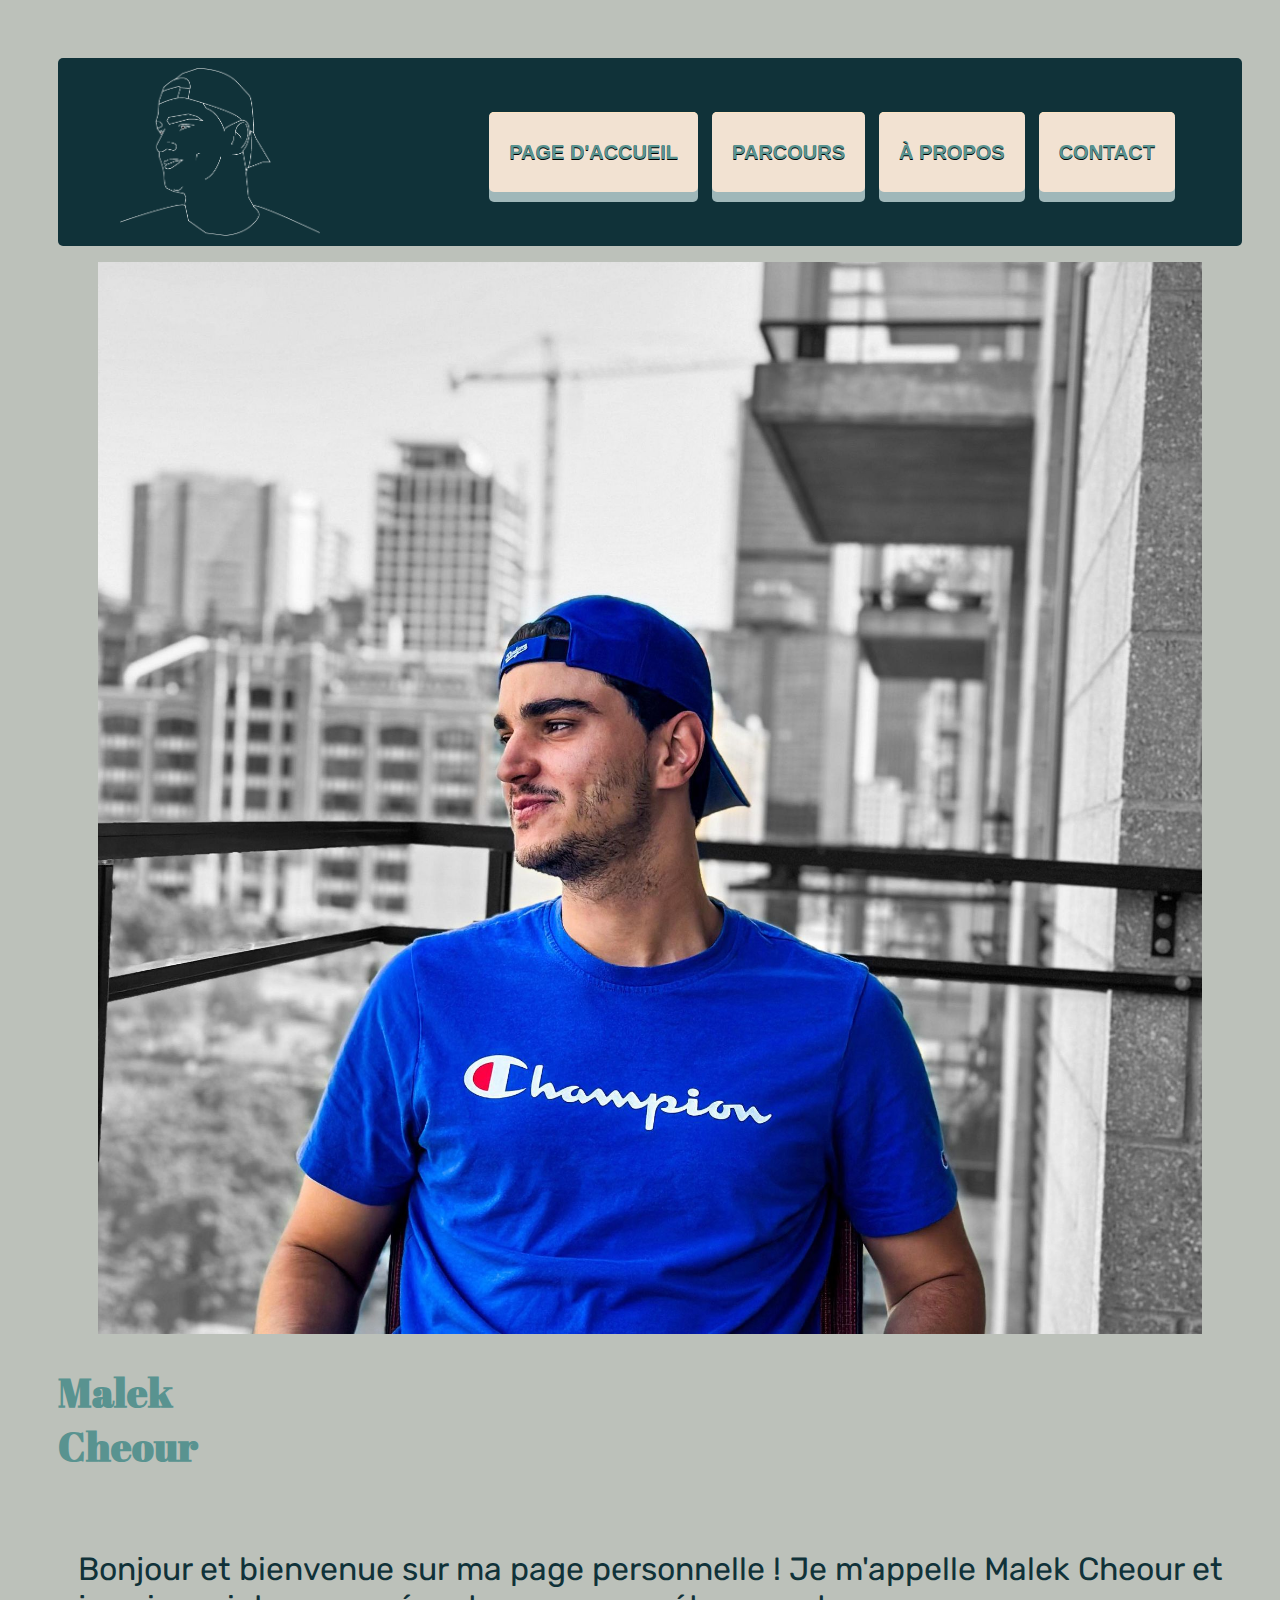
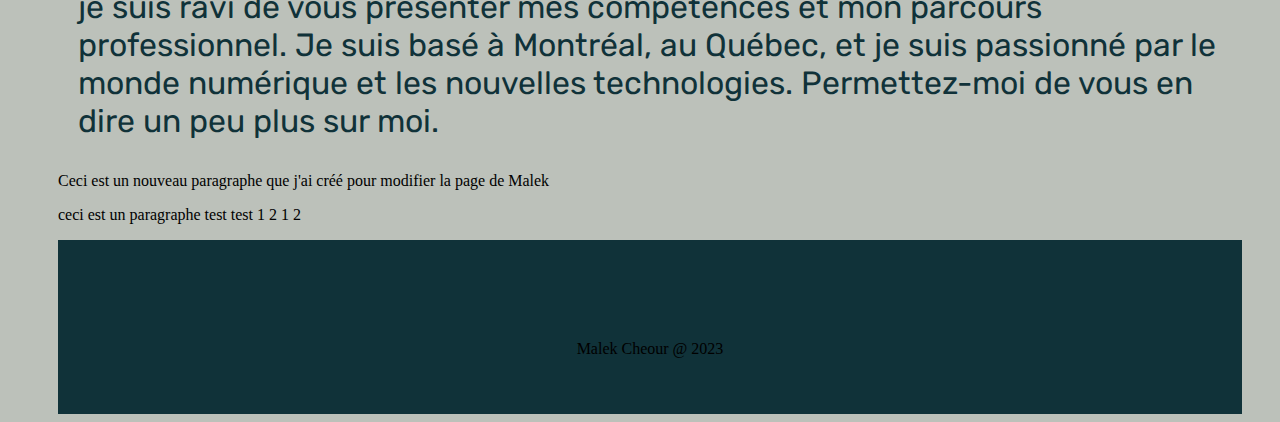
<file: tp2_Maxime/index.html>
<!DOCTYPE html>
<html lang="fr">
  <head>
    <meta charset="UTF-8" />
    <meta name="viewport" content="width=device-width, initial-scale=1.0" />
    <!-- <link rel="stylesheet" href="assets/css/reset.css"> j'ai pas pu integrer le reset avec mes modifications -->
    <link
      rel="stylesheet"
      href="https://cdnjs.cloudflare.com/ajax/libs/font-awesome/6.4.0/css/all.min.css"
      integrity="sha512-iecdLmaskl7CVkqkXNQ/ZH/XLlvWZOJyj7Yy7tcenmpD1ypASozpmT/E0iPtmFIB46ZmdtAc9eNBvH0H/ZpiBw=="
      crossorigin="anonymous"
      referrerpolicy="no-referrer"
    />
    <!-- on me dit dans le validateur que cette ligne la n'a aucun effet mais qaund je l'enleve les logos des reseaux sociaux s'enlevent -->
    <link rel="stylesheet" href="assets/css/index.css" />

    <title>Ma page personelle</title>
  </head>
  <body>
    <header>
      <nav>
        <img src="assets/image/logo3.png" class="logo" alt="logo" />
        <ul class="button">
          <li><a class="button" href="index.html">Page D'accueil</a></li>
          <li><a class="button" href="Parcours.html">Parcours</a></li>
          <li><a class="button" href="Apropos.html">À propos</a></li>
          <li><a class="button" href="Contact.html">Contact</a></li>
        </ul>
      </nav>
    </header>
    <main>
      <figure>
        <img
          src="assets/image/368235773_821592023015081_2782413184263466627_n.jpg"
          class="mon-image"
          alt="mon image"
        />
      </figure>
      <div class="content">
        <h1 class="nomprenom">Malek<br />Cheour</h1>
        <br />
        <p class="premierp">
          Bonjour et bienvenue sur ma page personnelle ! Je m'appelle Malek
          Cheour et je suis ravi de vous présenter mes compétences et mon
          parcours professionnel. Je suis basé à Montréal, au Québec, et je suis
          passionné par le monde numérique et les nouvelles technologies.
          Permettez-moi de vous en dire un peu plus sur moi.
        </p>
        <p>
          Ceci est un nouveau paragraphe que j'ai créé pour modifier la page de
          Malek
        </p>
        <p>
          ceci est un paragraphe test test 1 2 1 2 
        </p>
      </div>
    </main>
    <footer>
      <div class="social">
        <a title="facebook" href="https://www.facebook.com/malekboti/about"
          ><i class="fab fa-facebook"></i
        ></a>
        <a
          title="twitter"
          href="https://twitter.com/malek_cheour/status/1468256603749167107?s=46&t=8SXwbrb_s3sK-dhZNn1XMw"
          ><i class="fab fa-twitter"></i
        ></a>
        <a title="instagram" href="https://www.instagram.com/malekcheour/"
          ><i class="fab fa-instagram"></i
        ></a>
        <a
          title="linkedin"
          href="https://ca.linkedin.com/in/malek-cheour-4368a3189"
          ><i class="fab fa-linkedin"></i
        ></a>

        <p class="copyright">Malek Cheour @ 2023</p>
      </div>
    </footer>
  </body>
</html>
</file>
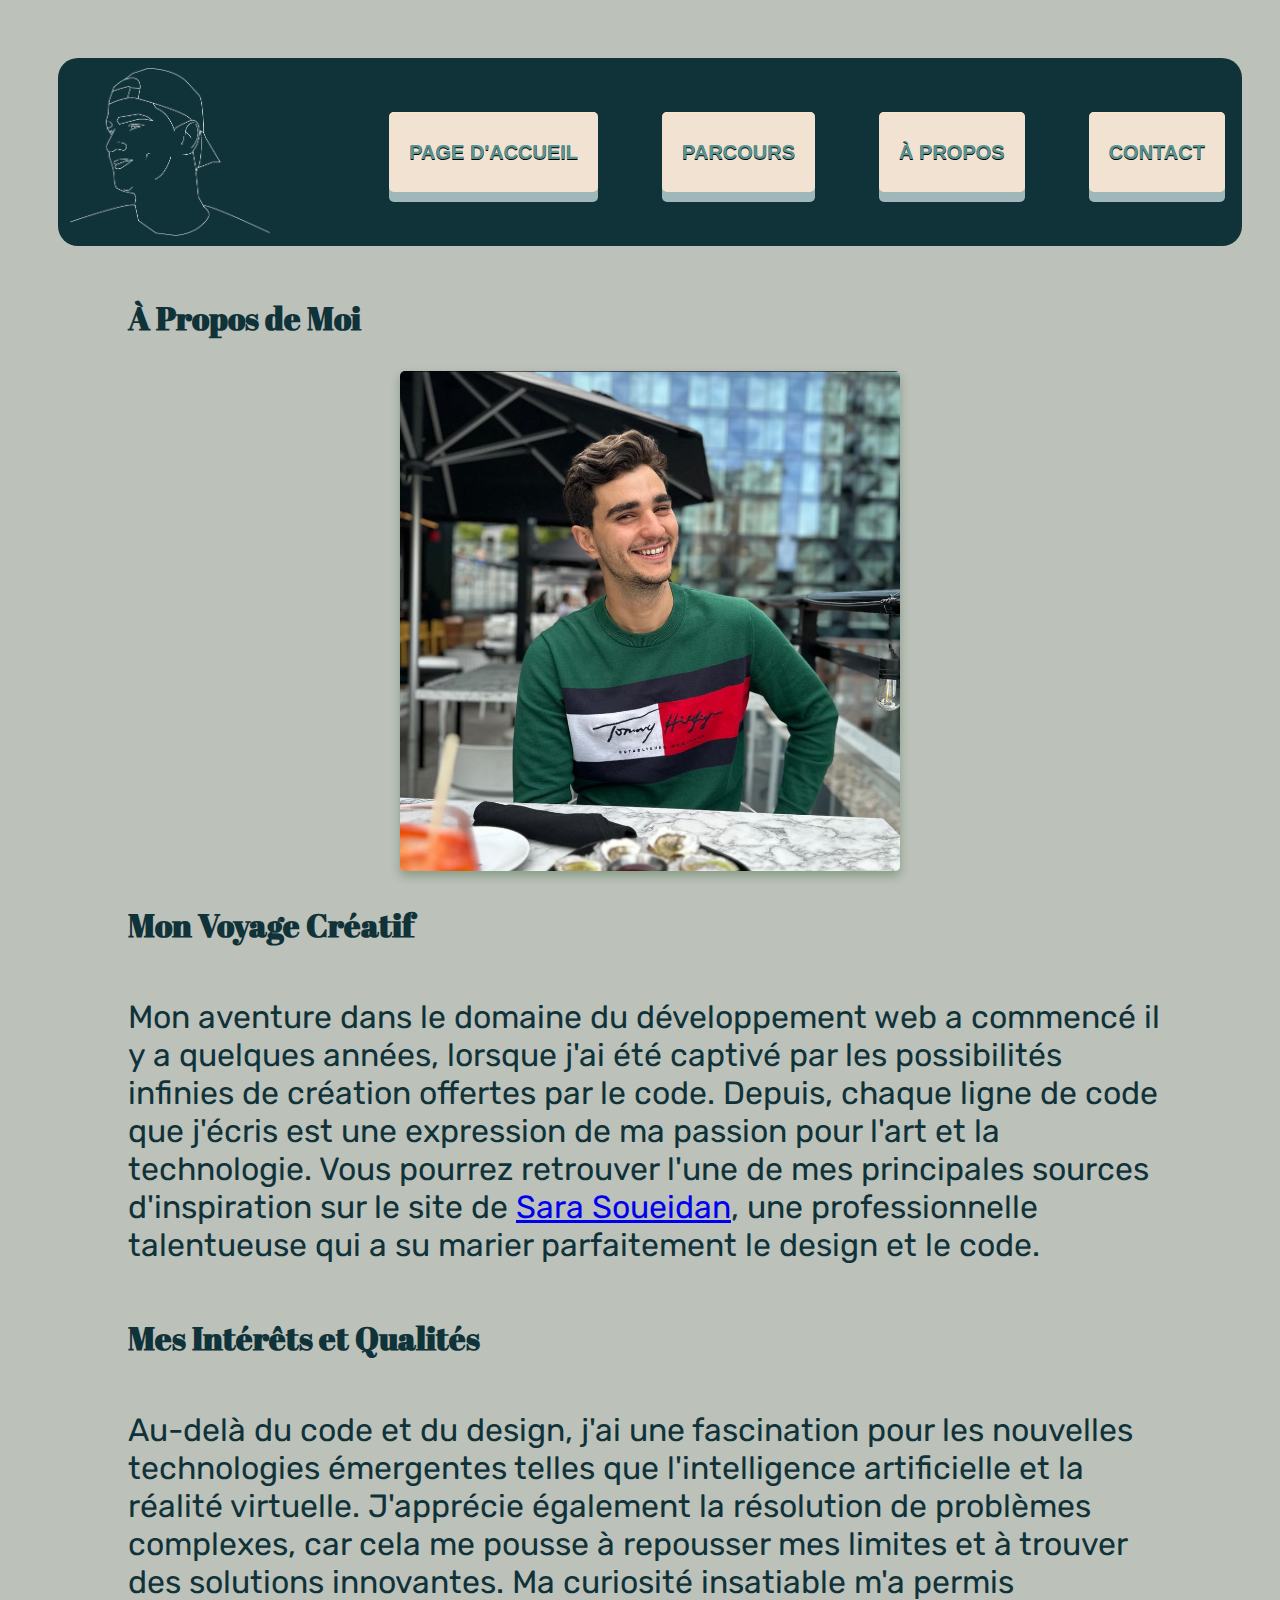
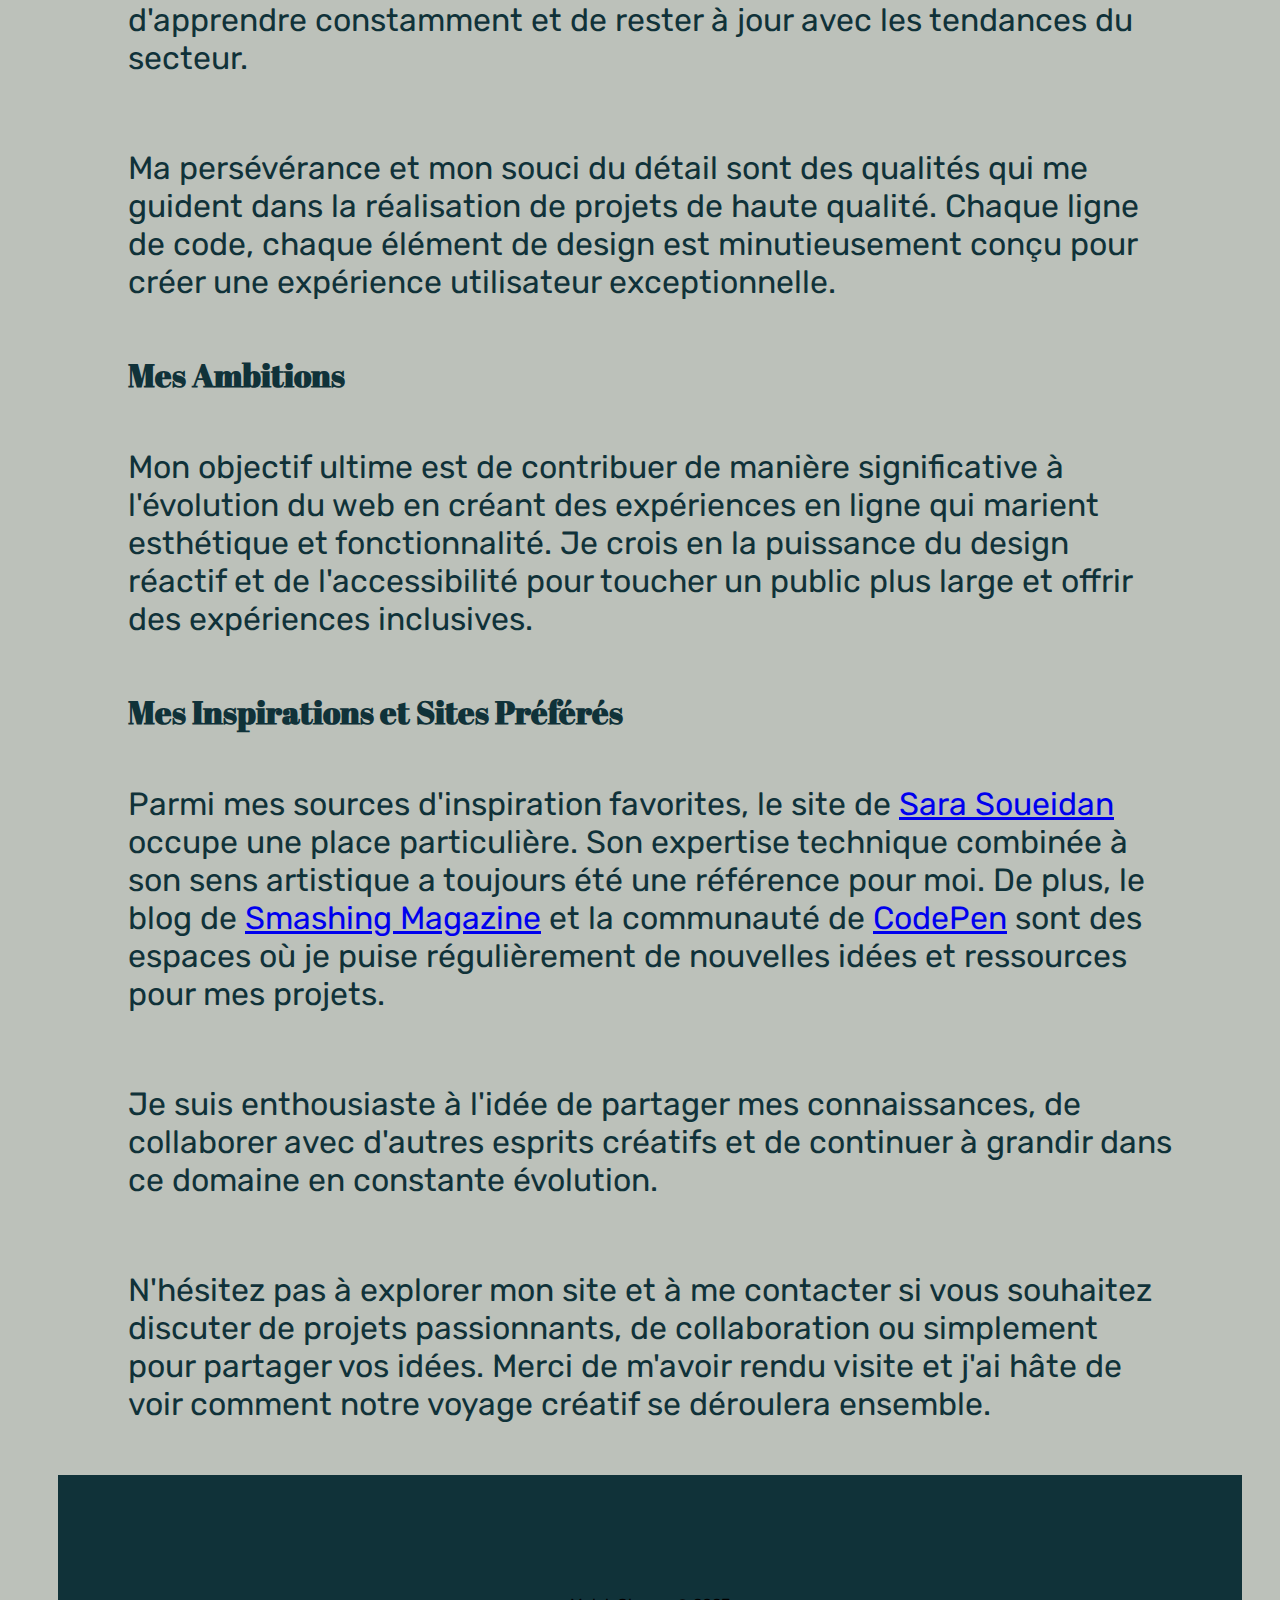
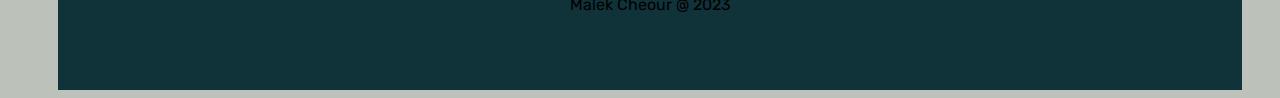
<file: tp2_Maxime/Apropos.html>
<!DOCTYPE html>
<html lang="fr">
<head>
  <meta charset="UTF-8">
  <meta name="viewport" content="width=device-width, initial-scale=1.0">
   <!--<link rel="stylesheet" href="assets/css/reset.css"> -->
 <link rel="stylesheet" href="https://cdnjs.cloudflare.com/ajax/libs/font-awesome/6.4.0/css/all.min.css" integrity="sha512-iecdLmaskl7CVkqkXNQ/ZH/XLlvWZOJyj7Yy7tcenmpD1ypASozpmT/E0iPtmFIB46ZmdtAc9eNBvH0H/ZpiBw==" crossorigin="anonymous" referrerpolicy="no-referrer" />
   
  <link rel="stylesheet" href="assets/css/Apropos.css">
  
 
  <title>Ma page personelle</title>
</head>

   

<body>
<header>
  
<nav>
  <img src="assets/image/logo3.png" class="logo" alt="logo">
  <ul class="button">
    <li><a class="button" href="index.html">Page D'accueil</a></li>
    <li><a class="button" href="Parcours.html">Parcours</a></li>
    <li><a class="button" href="Apropos.html">À propos</a></li>
    <li><a class="button" href="Contact.html">Contact</a></li>

    
  </ul>

</nav>
</header>
<main>





<h1>À Propos de Moi</h1>
<img class="monImage" src="assets/image/369633423_10227452849179679_6317188977473037040_n.jpg" alt="monImage">

<h2>Mon Voyage Créatif</h2>

<p>Mon aventure dans le domaine du développement web a commencé il y a quelques années, lorsque j'ai été captivé
  par les possibilités infinies de création offertes par le code. Depuis, chaque ligne de code que j'écris est une
  expression de ma passion pour l'art et la technologie. Vous pourrez retrouver l'une de mes principales sources
  d'inspiration sur le site de <a href="https://www.sarasoueidan.com/about/">Sara Soueidan</a>, une
  professionnelle talentueuse qui a su marier parfaitement le design et le code.</p>

 <h2>Mes Intérêts et Qualités</h2>


 <p>Au-delà du code et du design, j'ai une fascination pour les nouvelles technologies émergentes telles que
  l'intelligence artificielle et la réalité virtuelle. J'apprécie également la résolution de problèmes complexes,
  car cela me pousse à repousser mes limites et à trouver des solutions innovantes. Ma curiosité insatiable m'a
  permis d'apprendre constamment et de rester à jour avec les tendances du secteur.</p>
<p>Ma persévérance et mon souci du détail sont des qualités qui me guident dans la réalisation de projets de haute
  qualité. Chaque ligne de code, chaque élément de design est minutieusement conçu pour créer une expérience
  utilisateur exceptionnelle.</p>


   <h2>Mes Ambitions</h2>

   <p>Mon objectif ultime est de contribuer de manière significative à l'évolution du web en créant des expériences
    en ligne qui marient esthétique et fonctionnalité. Je crois en la puissance du design réactif et de
    l'accessibilité pour toucher un public plus large et offrir des expériences inclusives.</p>

    <h2>Mes Inspirations et Sites Préférés</h2>

    <p>Parmi mes sources d'inspiration favorites, le site de <a href="https://www.sarasoueidan.com/about/">Sara
      Soueidan</a> occupe une place particulière. Son expertise technique combinée à son sens artistique a toujours
  été une référence pour moi. De plus, le blog de <a href="https://www.smashingmagazine.com/">Smashing
      Magazine</a> et la communauté de <a href="https://codepen.io/">CodePen</a> sont des espaces où je puise
  régulièrement de nouvelles idées et ressources pour mes projets.</p>

  <p>Je suis enthousiaste à l'idée de partager mes connaissances, de collaborer avec d'autres esprits créatifs et de
    continuer à grandir dans ce domaine en constante évolution.</p>

<p>N'hésitez pas à explorer mon site et à me contacter si vous souhaitez discuter de projets passionnants, de
    collaboration ou simplement pour partager vos idées. Merci de m'avoir rendu visite et j'ai hâte de voir comment
    notre voyage créatif se déroulera ensemble.</p>

</main>
  <footer>
  <div class="social">


  <a title="facebook" href="https://www.facebook.com/malekboti/about"><i class="fab fa-facebook"></i></a>
  <a title="twitter" href="https://twitter.com/malek_cheour/status/1468256603749167107?s=46&t=8SXwbrb_s3sK-dhZNn1XMw"><i class="fab fa-twitter"></i></a>
  <a title="instagram" href="https://www.instagram.com/malekcheour/"><i class="fab fa-instagram"></i></a>
  <a title="linkedin" href="https://ca.linkedin.com/in/malek-cheour-4368a3189"><i class="fab fa-linkedin"></i></a>

  
  <p class="copyright">Malek Cheour @ 2023</p>
</div>
 
  </footer>

</body>
</html>
</file>
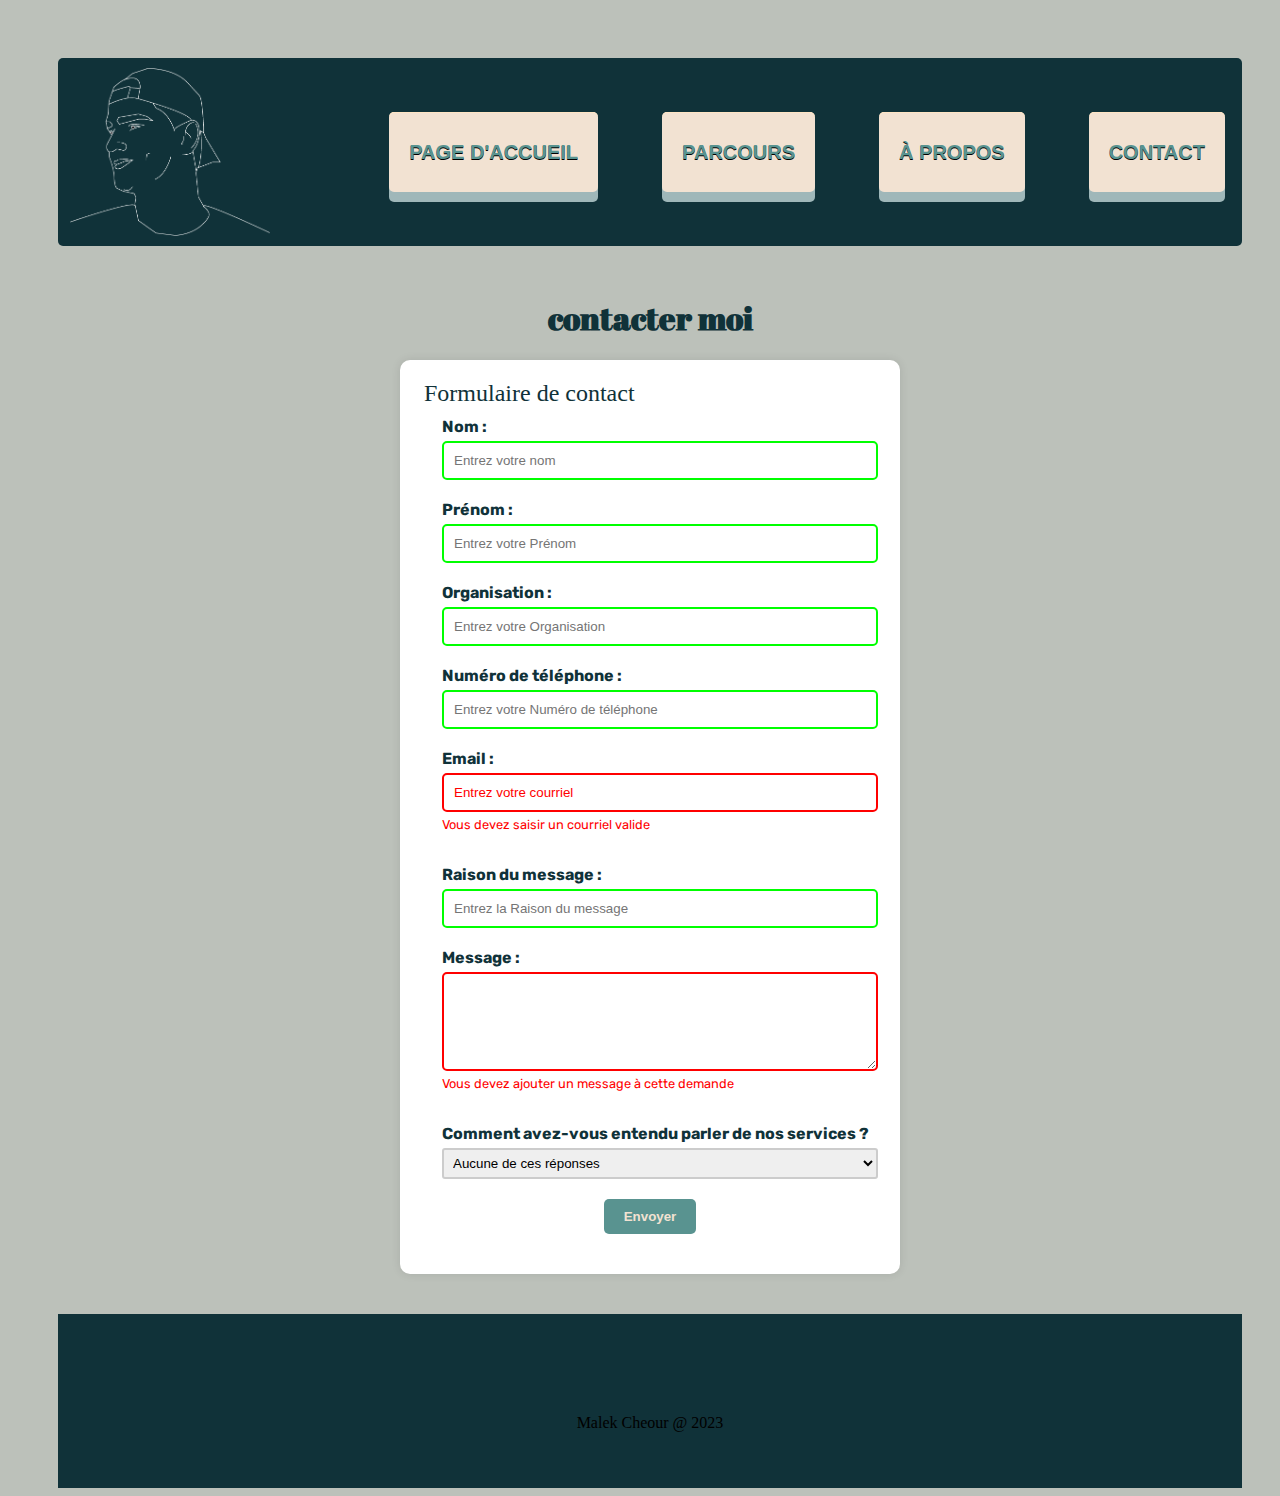
<file: tp2_Maxime/Contact.html>
<!DOCTYPE html>
<html lang="fr">
<head>
  <meta charset="UTF-8">
  <meta name="viewport" content="width=device-width, initial-scale=1.0">
   <!--<link rel="stylesheet" href="assets/css/reset.css"> -->
 <link rel="stylesheet" href="https://cdnjs.cloudflare.com/ajax/libs/font-awesome/6.4.0/css/all.min.css" integrity="sha512-iecdLmaskl7CVkqkXNQ/ZH/XLlvWZOJyj7Yy7tcenmpD1ypASozpmT/E0iPtmFIB46ZmdtAc9eNBvH0H/ZpiBw==" crossorigin="anonymous" referrerpolicy="no-referrer" />
   
  <link rel="stylesheet" href="assets/css/Contact.css">
 
  <title>Ma page personelle</title>
</head>

   

<body>
<header>
  
<nav>
  <img src="assets/image/logo3.png" class="logo" alt="logo">
  <ul class="button">
    <li><a class="button" href="index.html" >Page D'accueil</a></li>
    <li><a class="button" href="Parcours.html">Parcours</a></li>
    <li><a class="button" href="Apropos.html">À propos</a></li>
    <li><a class="button" href="Contact.html">Contact</a></li>

    
  </ul>

</nav>
</header>
<main>

<h1>contacter moi</h1>

<form>
  <fieldset>
      <legend>Formulaire de contact</legend>

      <div class="form-block">
          <label for="nom">Nom :</label>
          <input type="text" id="nom" name="nom" placeholder="Entrez votre nom">
          <p class="error-msg">Vous devez saisir un nom valide</p>
      </div>
      <div class="form-block">
        <label for="prénom">Prénom :</label>
        <input type="text" id="prénom" name="prénom" placeholder="Entrez votre Prénom">
        <p class="error-msg">Vous devez saisir un prénom valide</p>
    </div>
    <div class="form-block">
      <label for="Organisation">Organisation :</label>
      <input type="text" id="Organisation" name="Organisation" placeholder="Entrez votre Organisation">
      <p class="error-msg">Vous devez saisir une Organisation valide</p>
  </div>
  <div class="form-block">
    <label for="Numérotéléphone">Numéro de téléphone :</label>
    <input type="number" id="Numérotéléphone" name="Numérotéléphone" placeholder="Entrez votre Numéro de téléphone">
    <p class="error-msg">Vous devez saisir un Numéro de téléphone valide</p>
</div>
    

      <div class="form-block">
          <label for="email">Email :</label>
          <input type="email" id="email" name="email" placeholder="Entrez votre courriel" required>
          <p class="error-msg">Vous devez saisir un courriel valide</p>
      </div>
      <div class="form-block">
        <label for="RaisonMessage">Raison du message :</label>
        <input type="text" id="RaisonMessage" name="Organisation" placeholder="Entrez la Raison du message">
        <p class="error-msg">Vous devez saisir une Raison du message valide</p>
    </div>
      <div class="form-block">
          <label for="message">Message :</label>
          <textarea id="message" name="message" rows="5" required></textarea>
          <p class="error-msg">Vous devez ajouter un message à cette demande</p>
      </div>


      <div class="form-block" >

        <label for="question">Comment avez-vous entendu parler de nos services ?</label>
        <select class="select" name="question" id="question">
        <option value="annonce">Annonce</option>
        <option value="Référence">Référence</option>
        <option value="Recherche">Recherche</option>
        <option value="Aucune de ces réponses" selected>Aucune de ces réponses</option>
        </select>
      </div>
      <button type="submit">Envoyer</button>
  </fieldset>
</form>
</main>
  <footer>
  <div class="social">


  <a title="facebook" href="https://www.facebook.com/malekboti/about"><i class="fab fa-facebook"></i></a>
  <a title="twitter" href="https://twitter.com/malek_cheour/status/1468256603749167107?s=46&t=8SXwbrb_s3sK-dhZNn1XMw"><i class="fab fa-twitter"></i></a>
  <a title="instagram" href="https://www.instagram.com/malekcheour/"><i class="fab fa-instagram"></i></a>
  <a title="linkedin" href="https://ca.linkedin.com/in/malek-cheour-4368a3189"><i class="fab fa-linkedin"></i></a>

  
  <p class="copyright">Malek Cheour @ 2023</p>
</div>
 
  </footer>

</body>
</html>
</file>
<file: tp2_Maxime/assets/css/index.css>
@import url('https://fonts.googleapis.com/css2?family=Abril+Fatface&family=Rubik:wght@300;800&display=swap');


/*
button de la navigation ca doit etre le troisieme exemple :
https://dev.to/webdeasy/top-20-css-buttons-animations-f41


palette couleur :
#103239
#599390
#9FB7B9
#BCC1BA
#F2E2D2
}
police de caractere :
Rubik
Abril
Helvetica

*/
h1 {
  font-family: 'Abril Fatface', cursive;
  color: #599390;
  animation: colorTransitionAnimation 5s infinite;
}

@keyframes colorTransitionAnimation {
  0%, 100% {
    color: #599390;
  }
  25% {
    color: #E76F51;
  }
  50% {
    color: #9A77B8;
  }
  75% {
    color: #57A773;
  }
}

.mon-image {
  flex-basis: 100%;
  width: 100%;
  animation: imageAnimation 6s infinite alternate;
}

@keyframes imageAnimation {
  0% {
    transform: scale(1);
  }
  100% {
    transform: scale(1.1);
  }
}

*
{
  box-sizing: border-box;
}
body
{
  background-color: #BCC1BA;
  padding-left: 50px;
  padding-right:30px;
  padding-top: 50px;

}
nav
{
  display: flex;
  align-items: center;
  justify-content: space-around;
  background: #103239;
  border-radius: 5px;
  padding:10px 0 ;
  margin-bottom: 15px;
  
}
nav ul li{
  position:relative;
  display:inline-block;
  line-height: 80px ;
  margin: 0 5px ;
  font-size: 1rem;
  font-family: 'Rubik', sans-serif;
  
  
}
nav ul li a{
  text-decoration: none;
  color: #103239;
  font-family: 'Rubik', sans-serif;
  font-weight: 800;
  font-size: 1rem;
  text-transform: uppercase;
  padding: 7px 13px;
  border-radius: 5px;
  background-color:#BCC1BA;
  font-family: 'rubik', sans-serif;

}

nav ul li:hover a{
    box-shadow: 0 0 10px 4px white;
}
.presentation figure{
  flex-basis: 200%;
}
.presentation {
  display: flex;
  align-items: center;
  justify-content: space-between; 
}

.mon-image {
  flex-basis: 50%; 
  max-width: 100%; 
  position: relative;
}

.premierp {
  font-family: 'Rubik', sans-serif;
  font-size: 2rem;
  flex-basis: 45%; 
  color: #103239;
  display: flex;
  flex-direction: column;
  justify-content: center;
  align-items: flex-start; 
  margin-left: 20px; 
}
.nomprenom{
  font-size: 40px;

}
h1,h2,h3{
font-family: 'Abril Fatface', cursive;
color: #599390;
}
img.logo{
  width: 200px;
  margin-left: 0px;
  
}

.button a{
  color:#599390;
  font-family:Helvetica, sans-serif;
  font-weight:bold;
  font-size:20px;
  text-align: center;
  text-decoration:none;
  background-color:#F2E2D2;
  display:block;
  position:relative;
  padding:0px 20px 0px 20px;
  
  -webkit-tap-highlight-color: rgba(0, 0, 0, 0);
  text-shadow: 0px 1px 0px #000;
  filter: dropshadow(color=#000, offx=0px, offy=1px);
  
  -webkit-box-shadow:inset 0 1px 0 #FFE5C4, 0 10px 0 #9FB7B9;
  -moz-box-shadow:inset 0 1px 0 #FFE5C4, 0 10px 0 #9FB7B9;
  box-shadow:inset 0 1px 0 #FFE5C4, 0 10px 0 #9FB7B9;
  
  -webkit-border-radius: 5px;
  -moz-border-radius: 5px;
  border-radius: 5px;
}

.button a:active{
  top:10px;
  background-color:#BCC1BA;
  
  -webkit-box-shadow:inset 0 1px 0 #FFE5C4, inset 0 -3px 0 #000000;
  -moz-box-shadow:inset 0 1px 0 #FFE5C4, inset 0 -3pxpx 0 #000000;
  box-shadow:inset 0 1px 0 #FFE5C4, inset 0 -3px 0 #000000;
}

.button:after{
  content:"";
  height:100%;
  width:100%;
  padding:4px;
  position: absolute;
  bottom:-15px;
  left:-4px;
  z-index:-1;
  -webkit-border-radius: 5px;
  -moz-border-radius: 5px;
  border-radius: 5px;
}
footer{
  background: #103239;
  padding: 40px 0;
  text-align: center;
  }
footer div.social a{
font-size: 24px;
color: inherit;
border: 1px solid inherit;
width: 40px;
height: 40px ;
line-height: 38px;
display: inline-block;
text-align: center;
border-radius: 50%;
margin: 0 8px;
opacity: 0.75;
}
footer div.social a:hover{
opacity: 0.9;

}

@media (max-width: 420px) {

  .presentation {
    flex-direction: column;
    align-items: center; 
    text-align: center;
  }

  .mon-image {
    flex-basis: 100%;
    max-width: 100%;
    margin-bottom: 20px;
  }

  .premierp {
    margin-left: 0;
    padding-right: 0;
    font-size: 1.5rem;
  }
  img.logo{
    width: 50px;
    margin-left: 0px;
    
  }
  nav {
    flex-direction: column;
    align-items: center;
  }
  
  nav ul {
    padding: 0;
  }

  nav ul li {
    display: block;
    margin: 5px 0;
    text-align: center;
    line-height: 1;
  }

  nav ul li a {
    margin: 20px;
  }
}
</file>
<file: tp2_Maxime/assets/css/Apropos.css>
@import url('https://fonts.googleapis.com/css2?family=Abril+Fatface&family=Rubik:wght@300;800&display=swap');


/*
palette couleur :
#103239
#599390
#9FB7B9
#BCC1BA
#F2E2D2
}
police de caractere :
Rubik
Abril
Helvetica

*/


*
{
  box-sizing: border-box;
}
body
{
  background-color: #BCC1BA;
  padding-left: 50px;
  padding-right:30px;
  padding-top: 50px;

}
nav
{
  display: flex;
  align-items: center;
  justify-content: space-around;
  background: #103239;
  border-radius: 20px;
  padding:10px 0 ;
  margin-bottom: 50px;
  
}
nav ul li{
  position:relative;
  display:inline-block;
  line-height: 80px ;
  margin: 0 5px ;
  font-size: 1rem;
  padding-left: 50px;
  font-family: 'Rubik', sans-serif;
  
  
}
nav ul li a{
  text-decoration: none;
  color: #103239;
  font-family: 'Rubik', sans-serif;
  font-weight: 800;
  font-size: 1rem;
  text-transform: uppercase;
  padding: 7px 13px;
  border-radius: 10px;
  background-color:#BCC1BA;
  font-family: 'rubik', sans-serif;

}
nav ul li:hover a{
  box-shadow: 0 0 10px 4px white;
}
p
{
  font-family: 'Rubik', sans-serif;
  font-size: 2rem;
  padding: 20px;
  margin-left: 50px;
  margin-right: 50px;
  color: #103239;
}
.monImage{
  width: 500px;
  display: block;
  margin: 2rem auto;
  max-width: 100%;
  height: auto;
  display: block;
  border-radius: 5px;
  box-shadow: 0px 5px 10px rgba(17, 73, 16, 0.3);

}

.copyright{
  color: black;
  font-size: 1rem;
}



h1,h2,h3{
font-family: 'Abril Fatface', cursive;
color: #103239;
font-size: 2rem;
margin-left: 70px;

}
img.logo{
  width: 200px;
  margin-left: 0px;
  
}

.button a{
  color:#599390;
  font-family:Helvetica, sans-serif;
  font-weight:bold;
  font-size:20px;
  text-align: center;
  text-decoration:none;
  background-color:#F2E2D2;
  display:block;
  position:relative;
  padding:0px 20px 0px 20px;
  
  -webkit-tap-highlight-color: rgba(0, 0, 0, 0);
  text-shadow: 0px 1px 0px #000;
  filter: dropshadow(color=#000, offx=0px, offy=1px);
  
  -webkit-box-shadow:inset 0 1px 0 #FFE5C4, 0 10px 0 #9FB7B9;
  -moz-box-shadow:inset 0 1px 0 #FFE5C4, 0 10px 0 #9FB7B9;
  box-shadow:inset 0 1px 0 #FFE5C4, 0 10px 0 #9FB7B9;
  
  -webkit-border-radius: 5px;
  -moz-border-radius: 5px;
  border-radius: 5px;
}

.button a:active{
  top:10px;
  background-color:#BCC1BA;
  
  -webkit-box-shadow:inset 0 1px 0 #FFE5C4, inset 0 -3px 0 #000000;
  -moz-box-shadow:inset 0 1px 0 #FFE5C4, inset 0 -3pxpx 0 #000000;
  box-shadow:inset 0 1px 0 #FFE5C4, inset 0 -3px 0 #000000;
}

.button:after{
  content:"";
  height:100%;
  width:100%;
  padding:4px;
  position: absolute;
  bottom:-15px;
  left:-4px;
  z-index:-1;
  -webkit-border-radius: 5px;
  -moz-border-radius: 5px;
  border-radius: 5px;
}
footer{
  background:#103239;
  padding: 40px 0;
  text-align: center;
  }
footer div.social a{
font-size: 24px;
color: inherit;
border: 1px solid inherit;
width: 40px;
height: 40px ;
line-height: 38px;
display: inline-block;
text-align: center;
border-radius: 50%;
margin: 0 8px;
opacity: 0.75;
}
footer div.social a:hover{
opacity: 0.9;
}
@media (max-width: 420px) {
  h1,h2,h3
  {
    margin-left: 0px;
    font-size: 40px;
  }
  p 
  {
    margin-left: 0px;
    margin-right: 0px;
    font-size: 1.5rem;
  }

  img.logo{
    width: 50px;
    margin-left: 0px;
    
  }
  nav {
    flex-direction: column;
    align-items: center;
  }
  
  nav ul {
    padding: 0;
  }

  nav ul li {
    display: block;
    margin: 5px 0;
    text-align: center;
    line-height: 1;
    padding-left: 0px;
  }

  nav ul li a {
    margin: 20px;
  }
}
</file>
<file: tp2_Maxime/assets/css/Contact.css>
@import url('https://fonts.googleapis.com/css2?family=Abril+Fatface&family=Rubik:wght@300;800&display=swap');





/*
palette couleur :
#103239
#599390
#9FB7B9
#BCC1BA
#F2E2D2
}
police de caractere :
Rubik
Abril
Helvetica

*/
*
{
  box-sizing: border-box;
}
body
{
  background-color: #BCC1BA;
  padding-left: 50px;
  padding-right:30px;
  padding-top: 50px;

}
nav
{
  display: flex;
  align-items: center;
  justify-content: space-around;
  background: #103239;
  border-radius: 5px;
  padding:10px 0 ;
  margin-bottom: 50px;
  
}
nav ul li{
  position:relative;
  display:inline-block;
  line-height: 80px ;
  margin: 0 5px ;
  font-size: 1rem;
  padding-left: 50px;
  font-family: 'Rubik', sans-serif;
  
  
}
nav ul li a{
  text-decoration: none;
  color: #103239;
  font-family: 'Rubik', sans-serif;
  font-weight: 800;
  font-size: 1rem;
  text-transform: uppercase;
  padding: 7px 13px;
  border-radius: 5px;
  background-color:#BCC1BA;
  font-family: 'rubik', sans-serif;

}

nav ul li:hover a{
    box-shadow: 0 0 10px 4px white;
}

.form-block{
  font-family: 'Rubik', sans-serif;
  font-size: 1rem;
  flex-basis: 45%; /* Adjust the width of the text */
  color: #103239;
  display: flex;
  flex-direction: column;
  justify-content: center;
  align-items: flex-start; /* Adjust this alignment as needed */
  margin-left: 20px; /* Add some space between the text and image */
  
}
h1,h2,h3{
font-family: 'Abril Fatface', cursive;
color: #103239;
text-align: center;

}
img.logo{
  width: 200px;
  margin-left: 0px;
  
}


.button a{
  color:#599390;
  font-family:Helvetica, sans-serif;
  font-weight:bold;
  font-size:20px;
  text-align: center;
  text-decoration:none;
  background-color:#F2E2D2;
  display:block;
  position:relative;
  padding:0px 20px 0px 20px;
  
  -webkit-tap-highlight-color: rgba(0, 0, 0, 0);
  text-shadow: 0px 1px 0px #000;
  filter: dropshadow(color=#000, offx=0px, offy=1px);
  
  -webkit-box-shadow:inset 0 1px 0 #FFE5C4, 0 10px 0 #9FB7B9;
  -moz-box-shadow:inset 0 1px 0 #FFE5C4, 0 10px 0 #9FB7B9;
  box-shadow:inset 0 1px 0 #FFE5C4, 0 10px 0 #9FB7B9;
  
  -webkit-border-radius: 5px;
  -moz-border-radius: 5px;
  border-radius: 5px;
}

.button a:active{
  top:10px;
  background-color:#BCC1BA;
  
  -webkit-box-shadow:inset 0 1px 0 #FFE5C4, inset 0 -3px 0 #000000;
  -moz-box-shadow:inset 0 1px 0 #FFE5C4, inset 0 -3pxpx 0 #000000;
  box-shadow:inset 0 1px 0 #FFE5C4, inset 0 -3px 0 #000000;
}

.button:after{
  content:"";
  height:100%;
  width:100%;
  padding:4px;
  position: absolute;
  bottom:-15px;
  left:-4px;
  z-index:-1;
  -webkit-border-radius: 5px;
  -moz-border-radius: 5px;
  border-radius: 5px;
}

form {
  width: 60%;
  max-width: 500px;
  margin: 0 auto;
  margin-bottom: 40px;
  background-color: #fff;
  border-radius: 10px;
  padding: 20px;
  box-shadow: 0 0 10px rgba(0, 0, 0, 0.1);

}

fieldset {
  border: none;
  padding: 0;
}

legend {
  font-size: 1.5em;
  color: #103239;
  margin-bottom: 10px;
}
.form-block {
  margin-bottom: 20px;
}

label {
  display: block;
  font-weight: bold;
  color: #103239;
  margin-bottom: 5px;
}

input,
textarea,
.select {
  width: 100%;
  padding: 10px;
  border: 2px solid #BCC1BA;
  border-radius: 5px;
  transition: border-color 0.3s ease;
}
input:focus,
textarea:focus,
.select:focus {
  border-color: #599390;
}


button {
  display: block;
  margin: 20px auto;
  padding: 10px 20px;
  border-radius: 5px;
  border: none;
  background-color: #599390;
  color: #F2E2D2;
  font-weight: bold;
  cursor: pointer;
  transition: background-color 0.3s ease;
}

button:hover {
  background-color: #ccc;
}



.error-msg {
  display: none;
  color: red;
  font-size: 0.8em;
  margin-top: 5px;
}

textarea:invalid,
input:invalid {
  border-color: red;
}

textarea:valid,
input:valid {
  border-color: rgb(0, 255, 0);
}

textarea:invalid::placeholder,
input:invalid::placeholder {
  color: red;
}

textarea:invalid + .error-msg,
input:invalid + .error-msg {
  display: block;
}
.select{
  width: 100%;
  padding: 5px;
  border: 2px solid #ccc;
  border-radius: 3px;
}
footer{
  background: #103239;
  padding: 40px 0;
  text-align: center;
  }
footer div.social a{
font-size: 24px;
color: inherit;
border: 1px solid inherit;
width: 40px;
height: 40px ;
line-height: 38px;
display: inline-block;
text-align: center;
border-radius: 50%;
margin: 0 8px;
opacity: 0.75;
}
footer div.social a:hover{
opacity: 0.9;
}
@media (max-width: 420px) {
  h1,h2,h3
  {
    margin-left: 0px;
    font-size: 40px;
  }
  p 
  {
    margin-left: 0px;
    margin-right: 0px;
    font-size: 1.5rem;
  }

  img.logo{
    width: 50px;
    margin-left: 0px;
    
  }
  nav {
    flex-direction: column;
    align-items: center;
  }
  
  nav ul {
    padding: 0;
  }

  nav ul li {
    display: block;
    margin: 5px 0;
    text-align: center;
    line-height: 1;
    padding-left: 0px;
  }

  nav ul li a {
    margin: 20px;
  }
  form {
    width: 100%;
    max-width: 500px;
    margin: 0 auto;
    margin-bottom: 40px;
    background-color: #fff;
    border-radius: 10px;
    padding: 20px;
    box-shadow: 0 0 10px rgba(0, 0, 0, 0.1);
}
}
</file>
